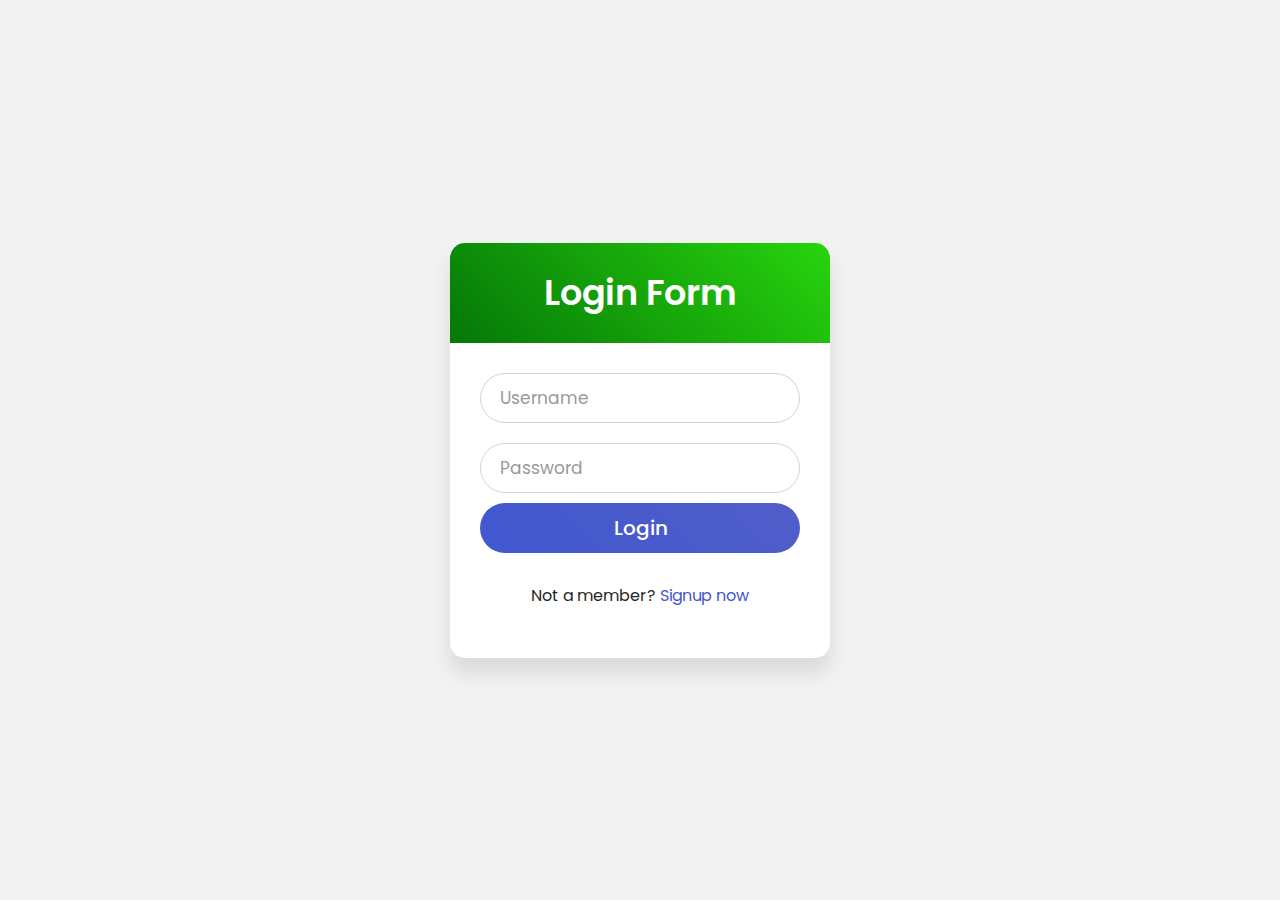
<file: Templates/login.html>
<!DOCTYPE html>
<html lang="en" dir="ltr">
   <head>
      <meta charset="utf-8">
      <title>Login</title>
      <link rel="stylesheet" href="/static/loginstyle.css">
   </head>
   <body>
      <div class="wrapper">
         <div class="title">
            Login Form
         </div>
         <form action="{{ url_for('login') }}" method="POST">
            <div class="field">
               <input type="text" name="username" required>
               <label>Username</label>
            </div>
            <div class="field">
               <input type="password" name="password" required>
               <label>Password</label>
            </div>
            <div class="field">
               <input type="submit" value="Login">
            </div>
            <div class="signup-link">
               Not a member? <a href="#">Signup now</a>
            </div>
         </form>
      </div>
   </body>
</html>
</file>
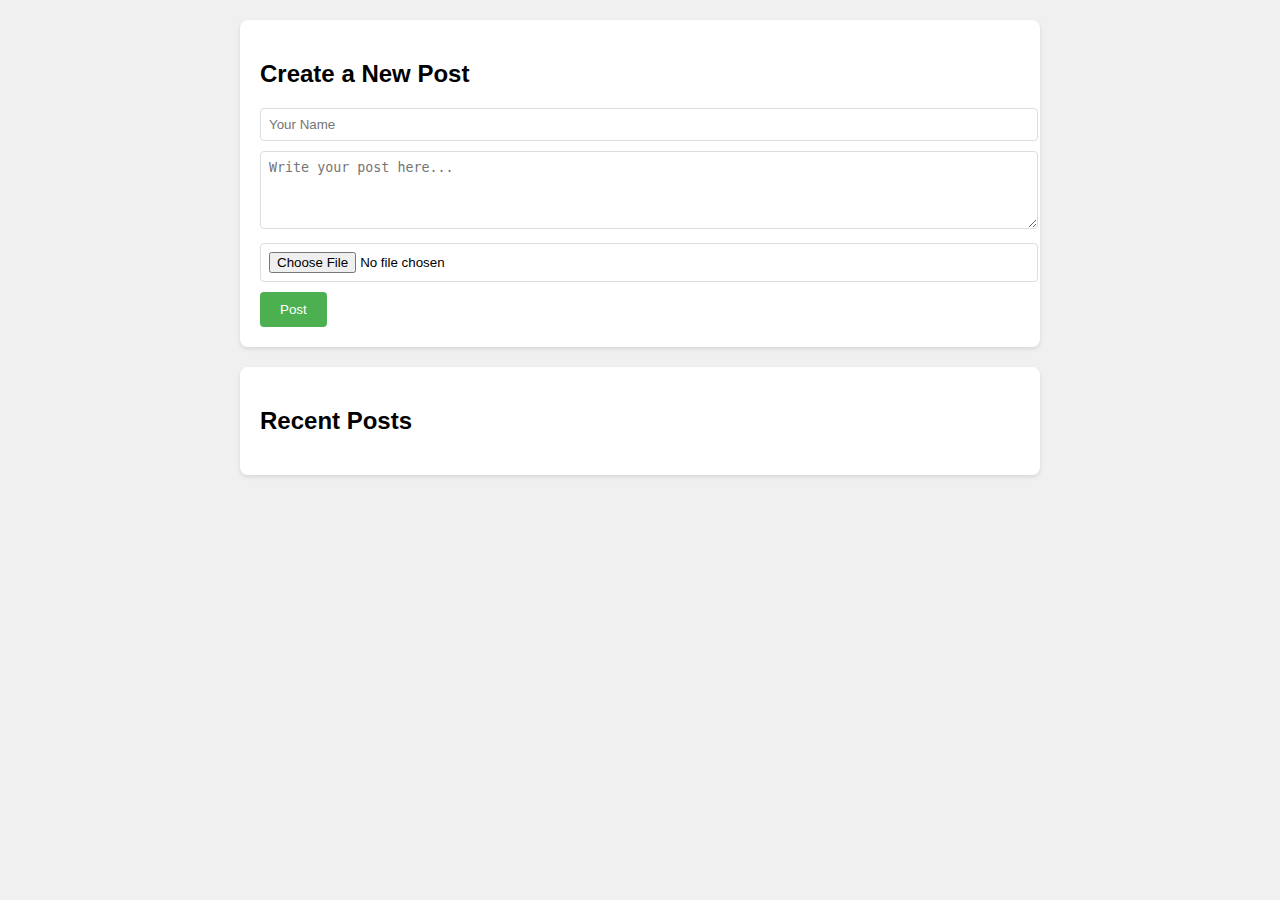
<file: Templates/schedule/community.html>
<!DOCTYPE html>
<html lang="en">
<head>
    <meta charset="UTF-8">
    <meta name="viewport" content="width=device-width, initial-scale=1.0">
    <title>Community Forum</title>
    <style>
        body {
            font-family: Arial, sans-serif;
            max-width: 800px;
            margin: 0 auto;
            padding: 20px;
            background-color: #f0f0f0;
        }

        .post-form {
            background-color: white;
            padding: 20px;
            border-radius: 8px;
            box-shadow: 0 2px 4px rgba(0,0,0,0.1);
            margin-bottom: 20px;
        }

        .post-form input, .post-form textarea {
            width: 100%;
            margin-bottom: 10px;
            padding: 8px;
            border: 1px solid #ddd;
            border-radius: 4px;
        }

        .post-form button {
            background-color: #4CAF50;
            color: white;
            padding: 10px 20px;
            border: none;
            border-radius: 4px;
            cursor: pointer;
        }

        .posts-container {
            background-color: white;
            padding: 20px;
            border-radius: 8px;
            box-shadow: 0 2px 4px rgba(0,0,0,0.1);
        }

        .post {
            border-bottom: 1px solid #eee;
            padding: 15px 0;
        }

        .post img {
            max-width: 100%;
            margin-top: 10px;
            border-radius: 4px;
        }

        .post-author {
            font-weight: bold;
            color: #333;
        }

        .post-date {
            color: #666;
            font-size: 0.9em;
        }

        .post-content {
            margin: 10px 0;
        }
    </style>
</head>
<body>
    <div class="post-form">
        <h2>Create a New Post</h2>
        <form id="postForm">
            <input type="text" id="author" placeholder="Your Name" required>
            <textarea id="content" placeholder="Write your post here..." rows="4" required></textarea>
            <input type="file" id="imageInput" accept="image/*">
            <button type="submit">Post</button>
        </form>
    </div>

    <div class="posts-container" id="postsContainer">
        <h2>Recent Posts</h2>
        <!-- Posts will be inserted here -->
    </div>

    <script>
        // Load posts from localStorage when page loads
        document.addEventListener('DOMContentLoaded', () => {
            loadPosts();
        });

        // Handle form submission
        document.getElementById('postForm').addEventListener('submit', function(e) {
            e.preventDefault();
            
            const author = document.getElementById('author').value;
            const content = document.getElementById('content').value;
            const imageInput = document.getElementById('imageInput');
            
            // Handle image upload
            const reader = new FileReader();
            if (imageInput.files[0]) {
                reader.readAsDataURL(imageInput.files[0]);
            }

            reader.onload = function() {
                const post = {
                    author: author,
                    content: content,
                    image: reader.result || null,
                    date: new Date().toLocaleString()
                };

                savePost(post);
                addPostToDOM(post);
                this.reset();
            }.bind(this);
        });

        // Save post to localStorage
        function savePost(post) {
            let posts = JSON.parse(localStorage.getItem('posts')) || [];
            posts.unshift(post); // Add new post to beginning of array
            localStorage.setItem('posts', JSON.stringify(posts));
        }

        // Load posts from localStorage
        function loadPosts() {
            const posts = JSON.parse(localStorage.getItem('posts')) || [];
            posts.forEach(post => addPostToDOM(post));
        }

        // Add post to DOM
        function addPostToDOM(post) {
            const postsContainer = document.getElementById('postsContainer');
            
            const postElement = document.createElement('div');
            postElement.className = 'post';
            postElement.innerHTML = `
                <div class="post-author">${post.author}</div>
                <div class="post-date">${post.date}</div>
                <div class="post-content">${post.content}</div>
                ${post.image ? `<img src="${post.image}" alt="Post image">` : ''}
            `;

            // Insert new post at the top
            postsContainer.appendChild(postElement);
        }
    </script>
</body>
</html>
</file>
<file: static/loginstyle.css>
@import url('https://fonts.googleapis.com/css?family=Poppins:400,500,600,700&display=swap');
*{
  margin: 0;
  padding: 0;
  box-sizing: border-box;
  font-family: 'Poppins', sans-serif;
}
html,body{
  display: grid;
  height: 100%;
  width: 100%;
  place-items: center;
  background: #f2f2f2;
  /* background: linear-gradient(-135deg, #c850c0, #4158d0); */
}
::selection{
  background: #4158d0;
  color: #fff;
}
.wrapper{
  width: 380px;
  background: #fff;
  border-radius: 15px;
  box-shadow: 0px 15px 20px rgba(0,0,0,0.1);
}
.wrapper .title{
  font-size: 35px;
  font-weight: 600;
  text-align: center;
  line-height: 100px;
  color: #fff;
  user-select: none;
  border-radius: 15px 15px 0 0;
  background: linear-gradient(-135deg, #28d40d, #057708);
}
.wrapper form{
  padding: 10px 30px 50px 30px;
}
.wrapper form .field{
  height: 50px;
  width: 100%;
  margin-top: 20px;
  position: relative;
}
.wrapper form .field input{
  height: 100%;
  width: 100%;
  outline: none;
  font-size: 17px;
  padding-left: 20px;
  border: 1px solid lightgrey;
  border-radius: 25px;
  transition: all 0.3s ease;
}
.wrapper form .field input:focus,
form .field input:valid{
  border-color: #4158d0;
}
.wrapper form .field label{
  position: absolute;
  top: 50%;
  left: 20px;
  color: #999999;
  font-weight: 400;
  font-size: 17px;
  pointer-events: none;
  transform: translateY(-50%);
  transition: all 0.3s ease;
}
form .field input:focus ~ label,
form .field input:valid ~ label{
  top: 0%;
  font-size: 16px;
  color: #4158d0;
  background: #fff;
  transform: translateY(-50%);
}
form .content{
  display: flex;
  width: 100%;
  height: 50px;
  font-size: 16px;
  align-items: center;
  justify-content: space-around;
}
form .content .checkbox{
  display: flex;
  align-items: center;
  justify-content: center;
}
form .content input{
  width: 15px;
  height: 15px;
  background: red;
}
form .content label{
  color: #262626;
  user-select: none;
  padding-left: 5px;
}
form .content .pass-link{
  color: "";
}
form .field input[type="submit"]{
  color: #fff;
  border: none;
  padding-left: 0;
  margin-top: -10px;
  font-size: 20px;
  font-weight: 500;
  cursor: pointer;
  background: linear-gradient(-135deg, #505ec8, #4158d0);
  transition: all 0.3s ease;
}
form .field input[type="submit"]:active{
  transform: scale(0.95);
}
form .signup-link{
  color: #262626;
  margin-top: 20px;
  text-align: center;
}
form .pass-link a,
form .signup-link a{
  color: #4158d0;
  text-decoration: none;
}
form .pass-link a:hover,
form .signup-link a:hover{
  text-decoration: underline;
}
</file>
